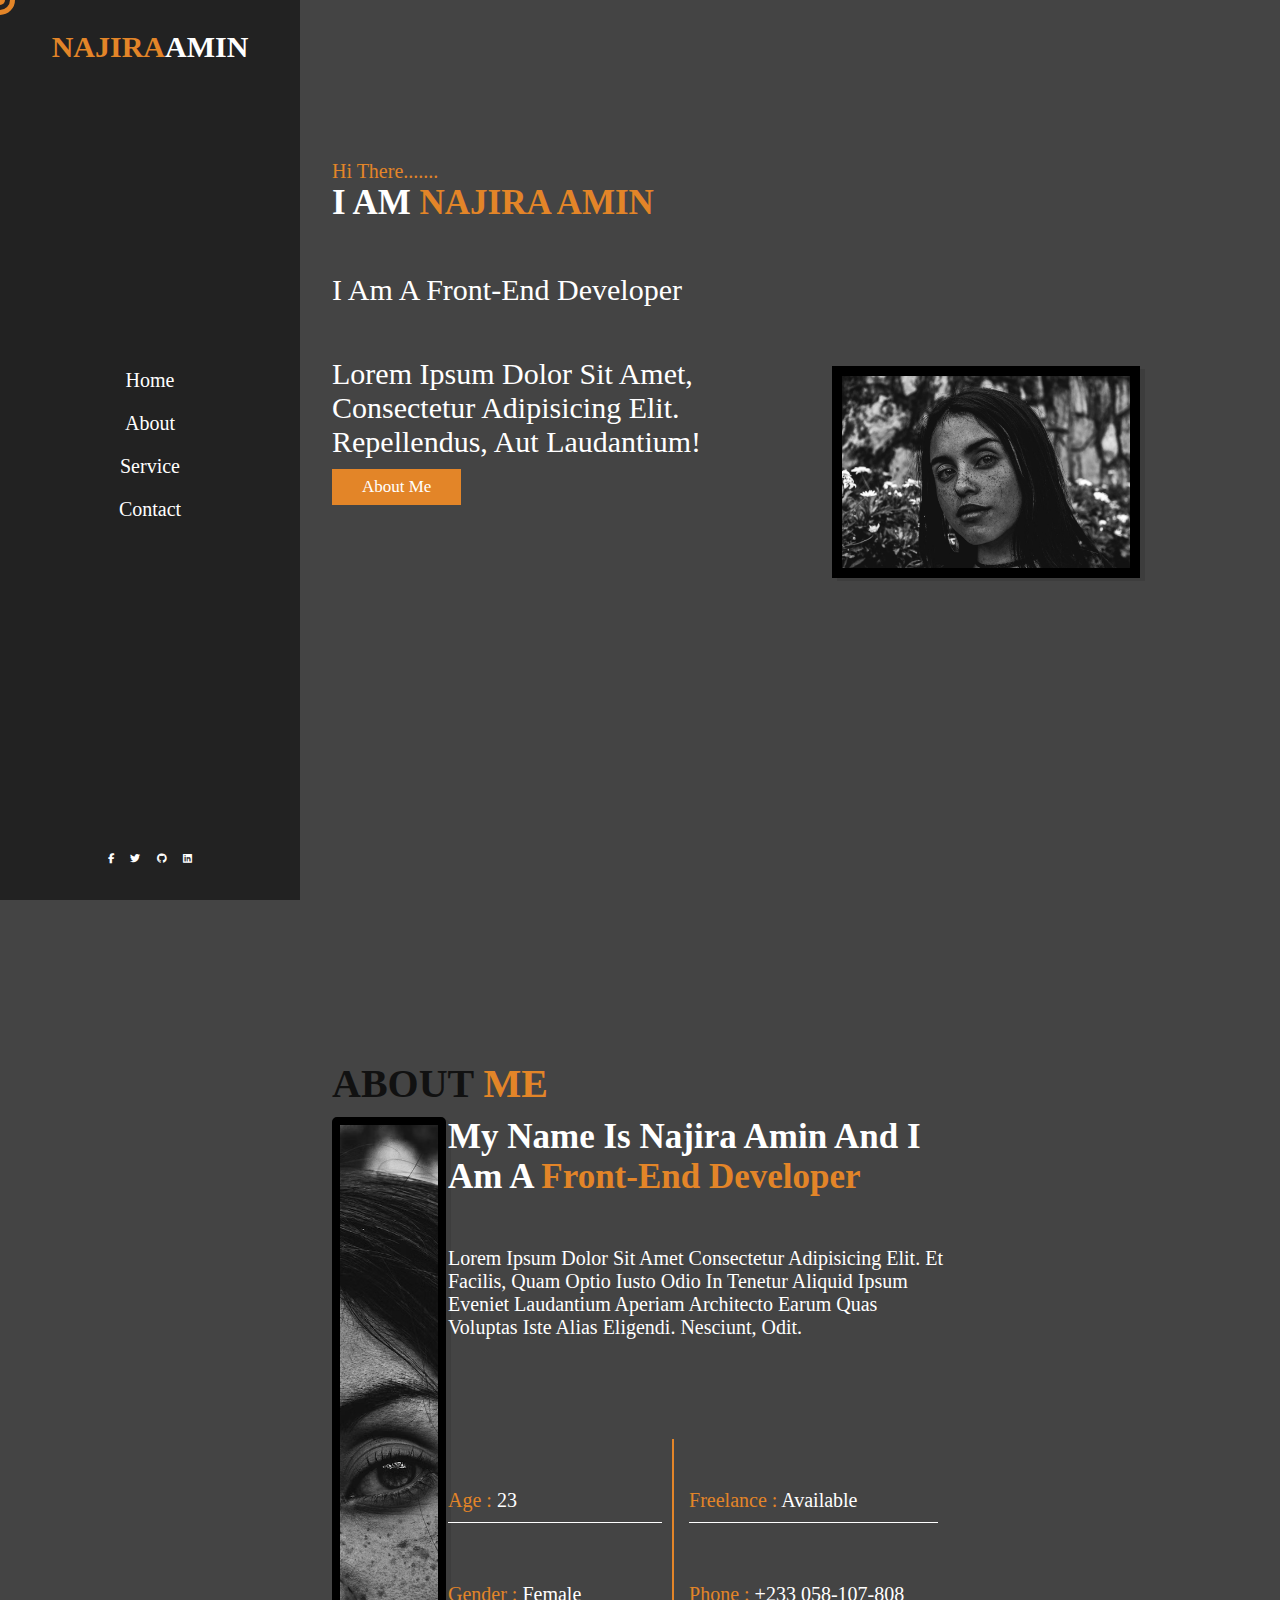
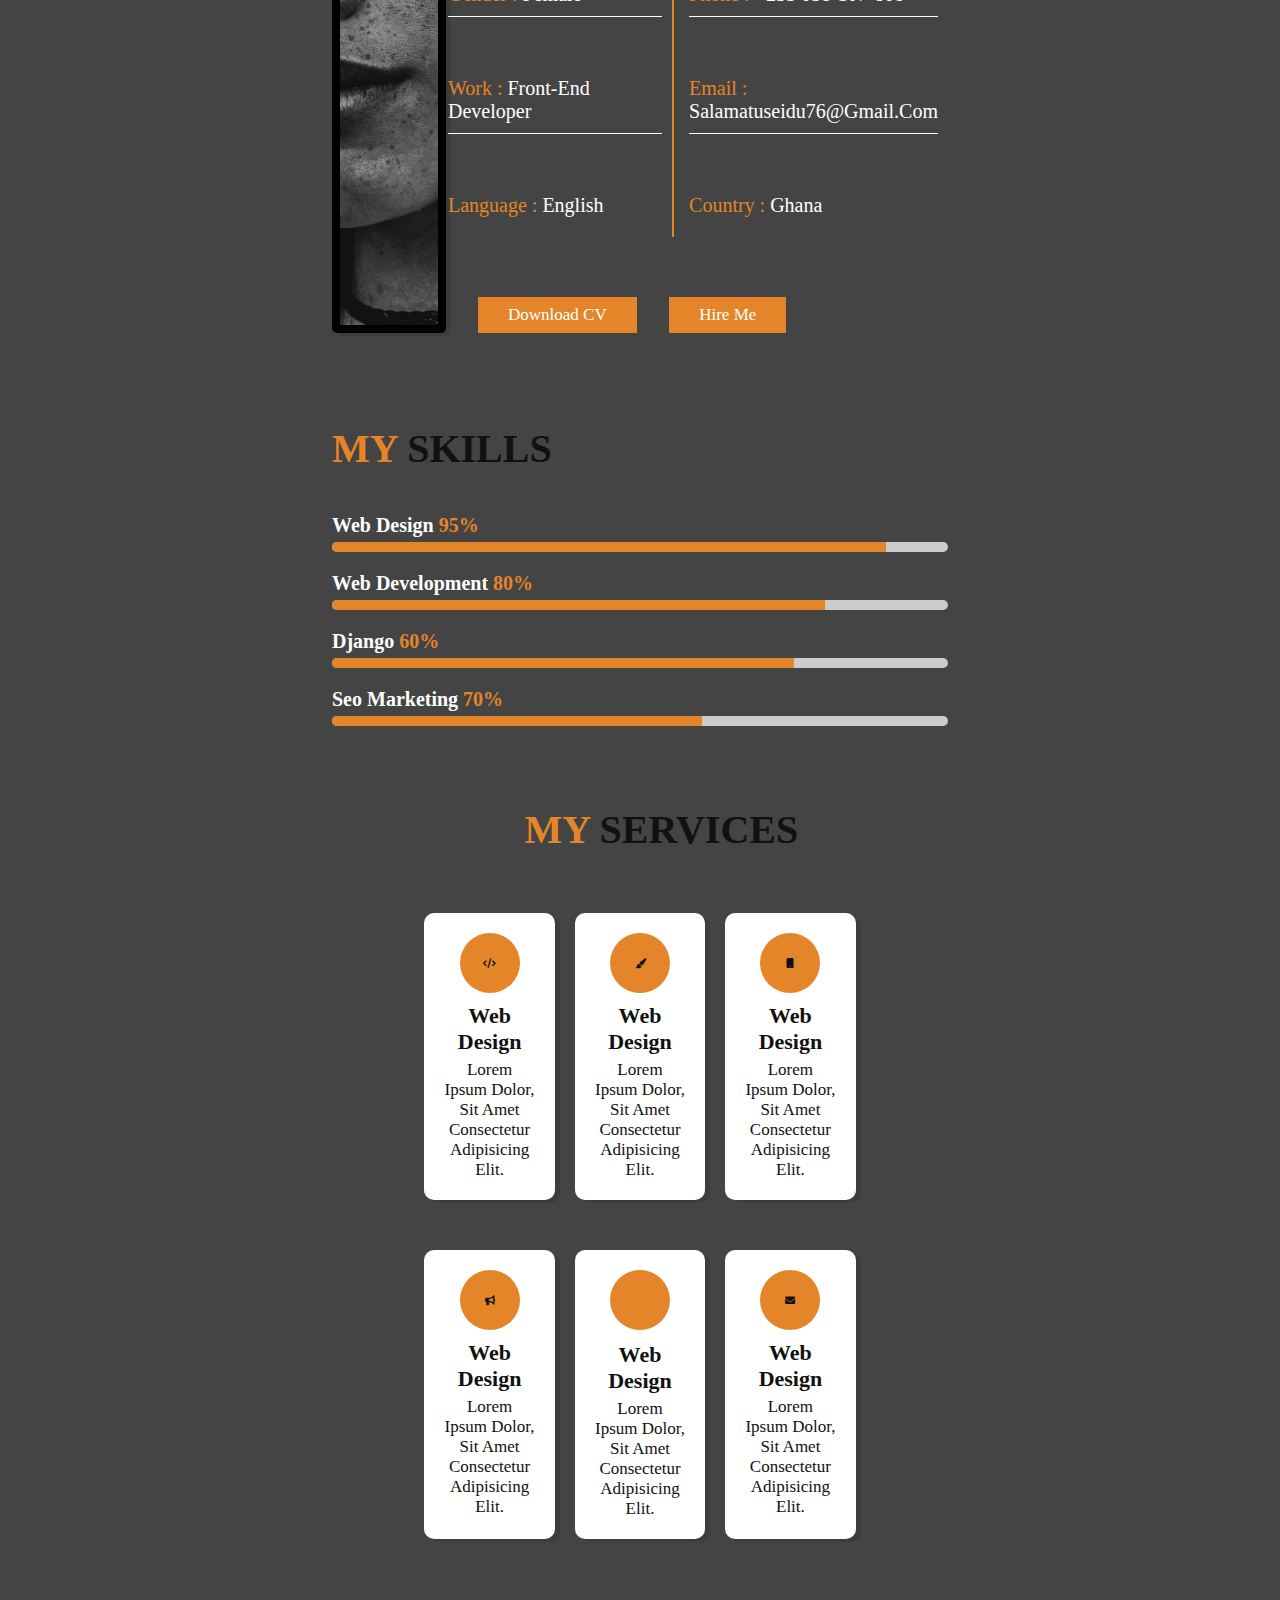
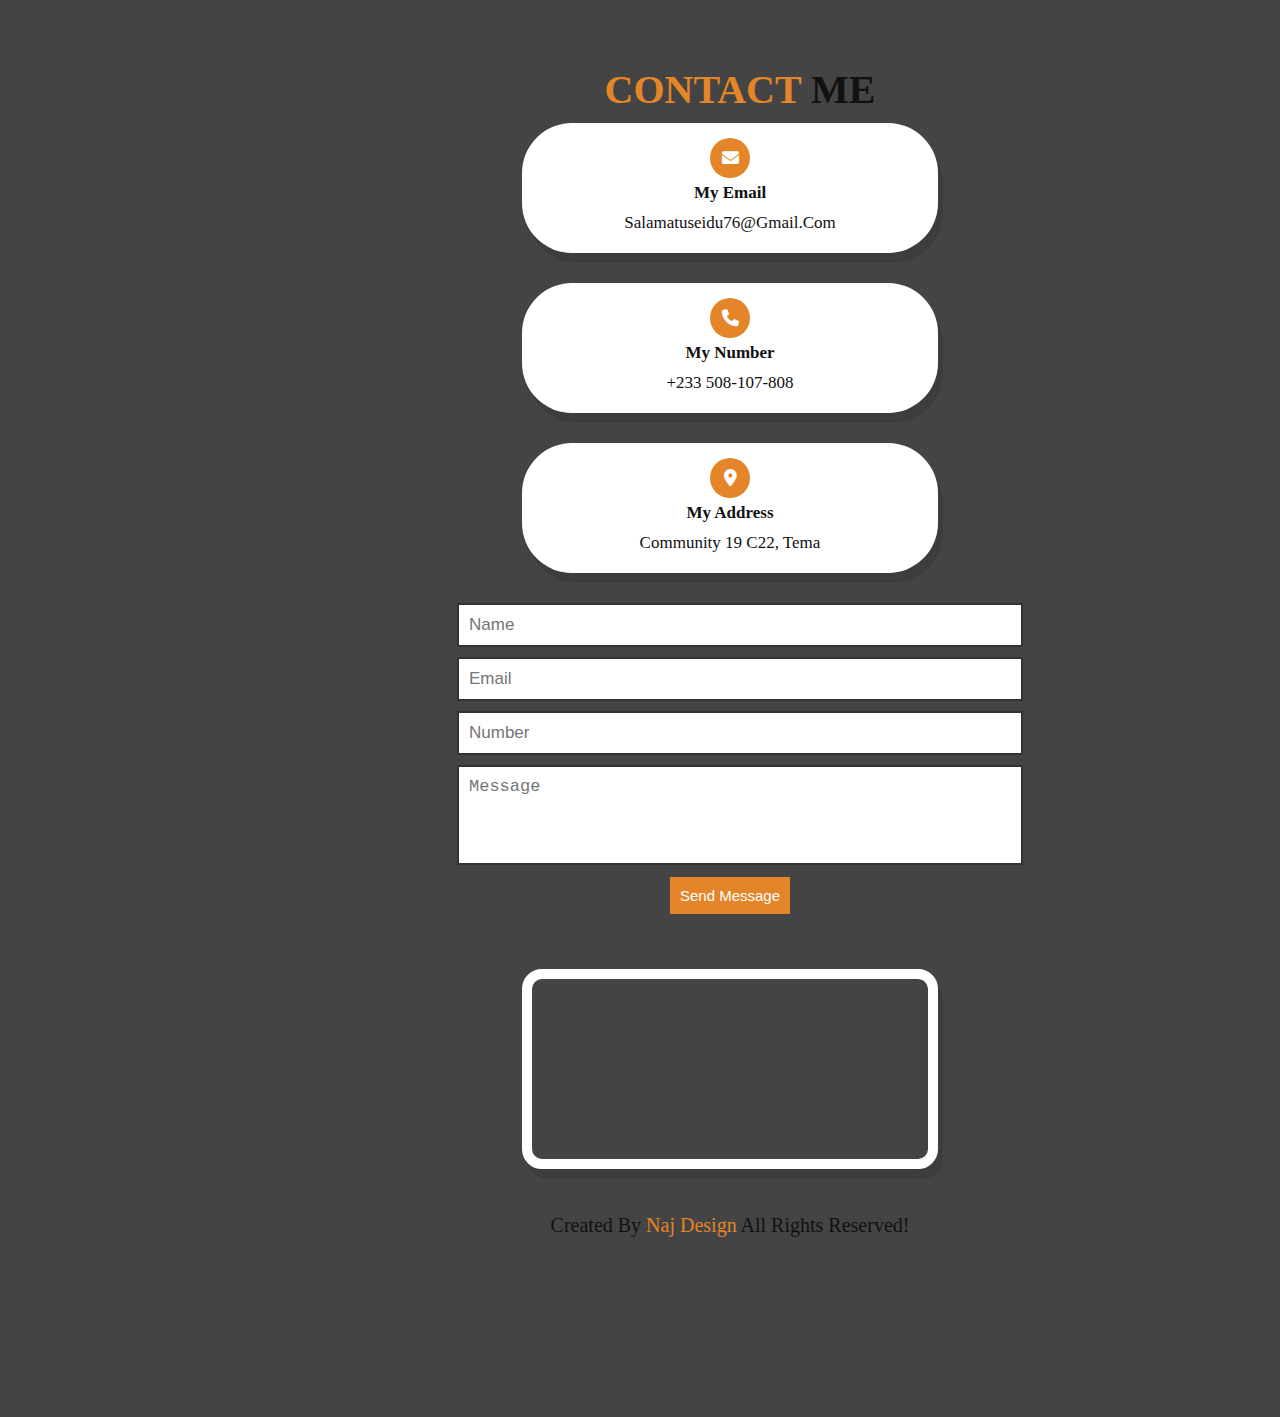
<file: index.html>
<!DOCTYPE html>
<html lang="en">
<head>
    <meta charset="UTF-8">
    <meta name="viewport" content="width=device-width, initial-scale=1.0">
    <title>Portfolios</title>
    <link rel="stylesheet" href="port3.css">
    <link rel="stylesheet" href="https://cdnjs.cloudflare.com/ajax/libs/font-awesome/6.5.1/css/all.min.css">
</head>
<body>

<div class="cursor-1"></div>
<div class="cursor-2"></div>


<div id="menu-bar" class="fas fa-bars"></div>


    <header>
        <a href="#" class="logo"> <span>Najira</span>Amin</a>
        <nav class="navbar">
            <a href="#home">Home</a>
            <a href="#about">About</a>
            <a href="#service">Service</a>
            <a href="#contact">Contact</a>

        </nav>

        <div class="follow">
            <a href="#" class="fab fa-facebook-f"></a>
            <a href="#" class="fab fa-twitter"></a>
            <a href="#" class="fab fa-github"></a>
            <a href="#" class="fab fa-linkedin"></a>

        </div>

    </header>

    <!-- home section -->
    <section class="home" id="home">
        <div class="content">
        <span class="hi">Hi there.......</span>
        <h3>I am <span>Najira Amin</span></h3>
        <p class="info">I am a Front-end Developer</p>
        <p class="text">Lorem ipsum dolor sit amet,<br> 
            consectetur adipisicing elit. <br>
             Repellendus, aut laudantium!</p>
             <a href="#about" class="btn">About Me</a>
            </div>

            <div class="image">
                <img src="imageport.jpg" id="pic" alt="">
            </div>
    </section>

<section class="about" id="about">
    <h1 class="heading">about <span> me </span></h1>

<div class="row-1">

    <div class="image">
        <img src="imageport.jpg" alt="">
    </div>

<div class="content">
    <h3> my name is Najira Amin and i am a <span>front-end developer</span></h3>
    <p>Lorem ipsum dolor sit amet consectetur adipisicing elit. Et facilis, quam optio iusto odio in tenetur
         aliquid ipsum eveniet laudantium aperiam architecto earum quas voluptas iste alias eligendi. 
         Nesciunt, odit.</p>

         <div class="box-container">
            <div class="box">
                <p> <span> age : </span>23</p>
                <p> <span> gender : </span>female</p>
                <p> <span> work : </span>front-end developer</p>
                <p> <span> language : </span>english</p>
            </div>

            <div class="box">
                <p> <span> freelance : </span>available</p>
                <p> <span> phone : </span>+233 058-107-808</p>
                <p> <span> email : </span>salamatuseidu76@gmail.com</p>
                <p> <span> country : </span>ghana</p>
            </div>
         </div>
         <div>
         <a href="#" class="btn" id="hire">download CV</a>
         <a href="#" class="btn" id="hire">hire me</a>
        </div>
</div>
<h1 class="heading" id="skill"> <span> my </span>skills</h1>

<div class="row-2">
    <div class="skills">
        <div class="progress web-design">
            <h3>web design <span> 95% </span></h3>
            <div class="bar"> <span></span></div>
        </div>

        <div class="skills ">
            <div class="progress web-development" >
                <h3>web development <span> 80% </span></h3>
                <div class="bar"> <span></span></div>
            </div>

            <div class="skills">
                <div class="progress django">
                    <h3>Django <span> 60% </span></h3>
                    <div class="bar"> <span></span></div>
                </div>

                <div class="skills">
                    <div class="progress seo-marketing">
                        <h3>seo marketing <span> 70% </span></h3>
                        <div class="bar"> <span></span></div>
                    </div>
    </div>


    <!-- <div class="box-container">

        <div class="box">
            <h3> >> 2+ </h3>
            <p>years of experience</p>
        </div>

        <div class="box">
            <h3> >> 250+ </h3>
            <p>happy client</p>
        </div>

        <div class="box">
            <h3> >> 150+ </h3>
            <p>projects completed</p>
        </div>

        <div class="box">
            <h3> >> 12+ </h3>
            <p>awards won</p>
        </div>
    </div>  -->
</div>


<section class="service" id="service">

<h1 class="heading" id="serve" ><span> my </span>services</h1>
<div class="box-container">

    <div class="box" >
        <i class="fas fa-code"></i>
        <h3>web design</h3>
        <p>Lorem ipsum dolor, sit amet consectetur adipisicing elit.</p>
    </div>

    <div class="box">
        <i class="fas fa-paint-brush"></i>
        <h3>web design</h3>
        <p>Lorem ipsum dolor, sit amet consectetur adipisicing elit.</p>
    </div>

    <div class="box" id="mobile">
        <i class="fas fa-mobile"></i>
        <h3>web design</h3>
        <p>Lorem ipsum dolor, sit amet consectetur adipisicing elit.</p>
    </div>

    <div class="box">
        <i class="fas fa-bullhorn" id="horn"></i>
        <h3>web design</h3>
        <p>Lorem ipsum dolor, sit amet consectetur adipisicing elit.</p>
    </div>

    <div class="box">
        <i class="fas fa-cart"></i>
        <h3>web design</h3>
        <p>Lorem ipsum dolor, sit amet consectetur adipisicing elit.</p>
    </div>

    <div class="box">
        <i class="fas fa-envelope"></i>
        <h3>web design</h3>
        <p>Lorem ipsum dolor, sit amet consectetur adipisicing elit.</p>
    </div>

</div>

</section>






<section class="contact" id="contact">
    <h1 class="heading" id="con"> <span> contact</span> me </h1>

    <div class="icons-container">


        <div class="icons" id="form1">
            <i class="fas fa-envelope"></i>
            <h3>my email</h3>
            <p>salamatuseidu76@gmail.com</p>
        </div>

        <div class="icons" id="num">
            <i class="fas fa-phone"></i>
            <h3>my number</h3>
            <p>+233 508-107-808</p>
        </div>

        <div class="icons" id="form3">
            <i class="fas fa-map-marker-alt"></i>
            <h3>my address</h3>
            <p> community 19 c22, tema</p>
        </div>
    </div>

<div class="row">
    <form action="">
        <input type="text" placeholder="name" class="box">
        <input type="email" placeholder="email" class="box">
        <input type="number" placeholder="number" class="box">

<textarea name="" placeholder="message" id="" cols="30" rows="10"></textarea>

<input type="submit" class="btn" id="sub" value="send message">
    </form>

    <iframe class="map" id="frame" src="https://www.google.com/maps/embed?pb=!1m14!1m12!1m3!1d992.5972414355413!2d-0.0629706149351386!3d5.656745715004604!2m3!1f0!2f0!3f0!3m2!1i1024!2i768!4f13.1!5e0!3m2!1sen!2sgh!4v1703031363000!5m2!1sen!2sgh"  allowfullscreen="" loading="lazy" referrerpolicy="no-referrer-when-downgrade"></iframe>
</div>



</section>

<footer id="foot"> created by <span>naj design </span> all rights reserved!</footer>

    


    <script src="port3.js"></script>
</body>
</html>
</file>
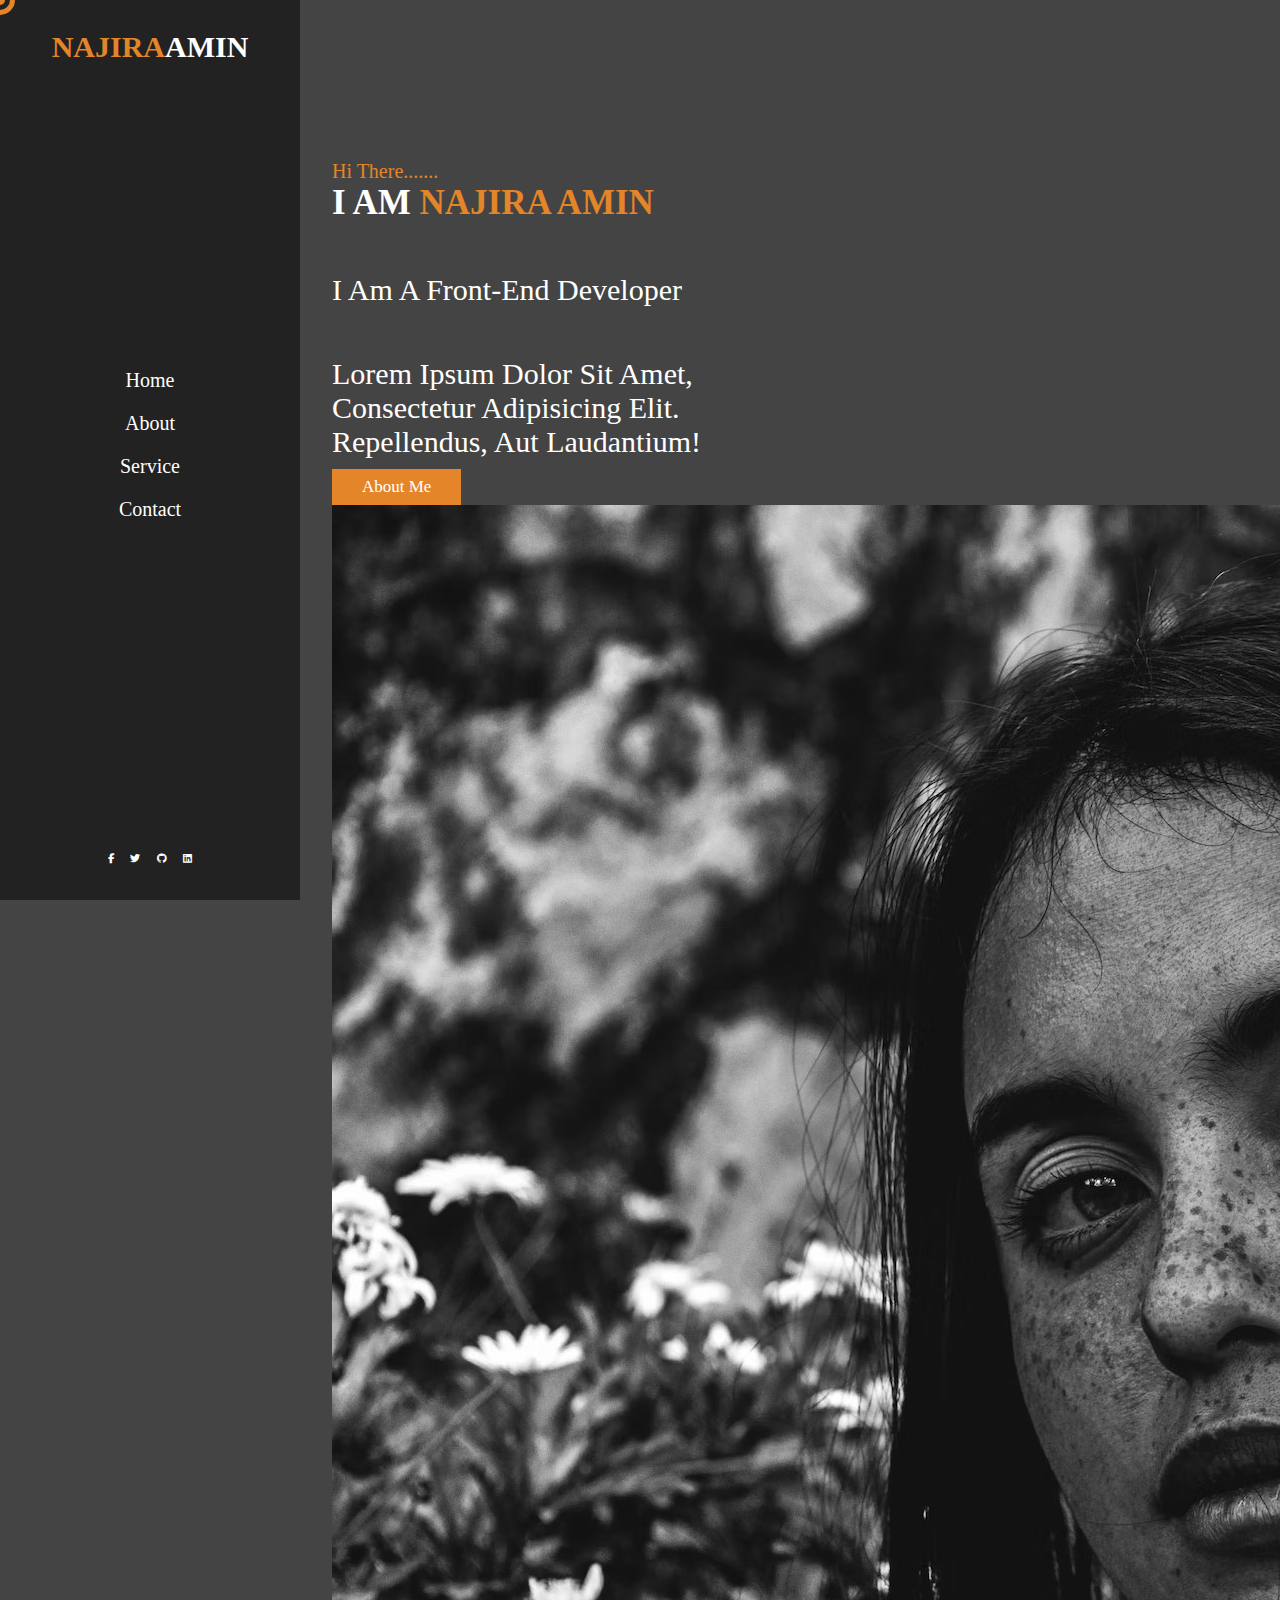
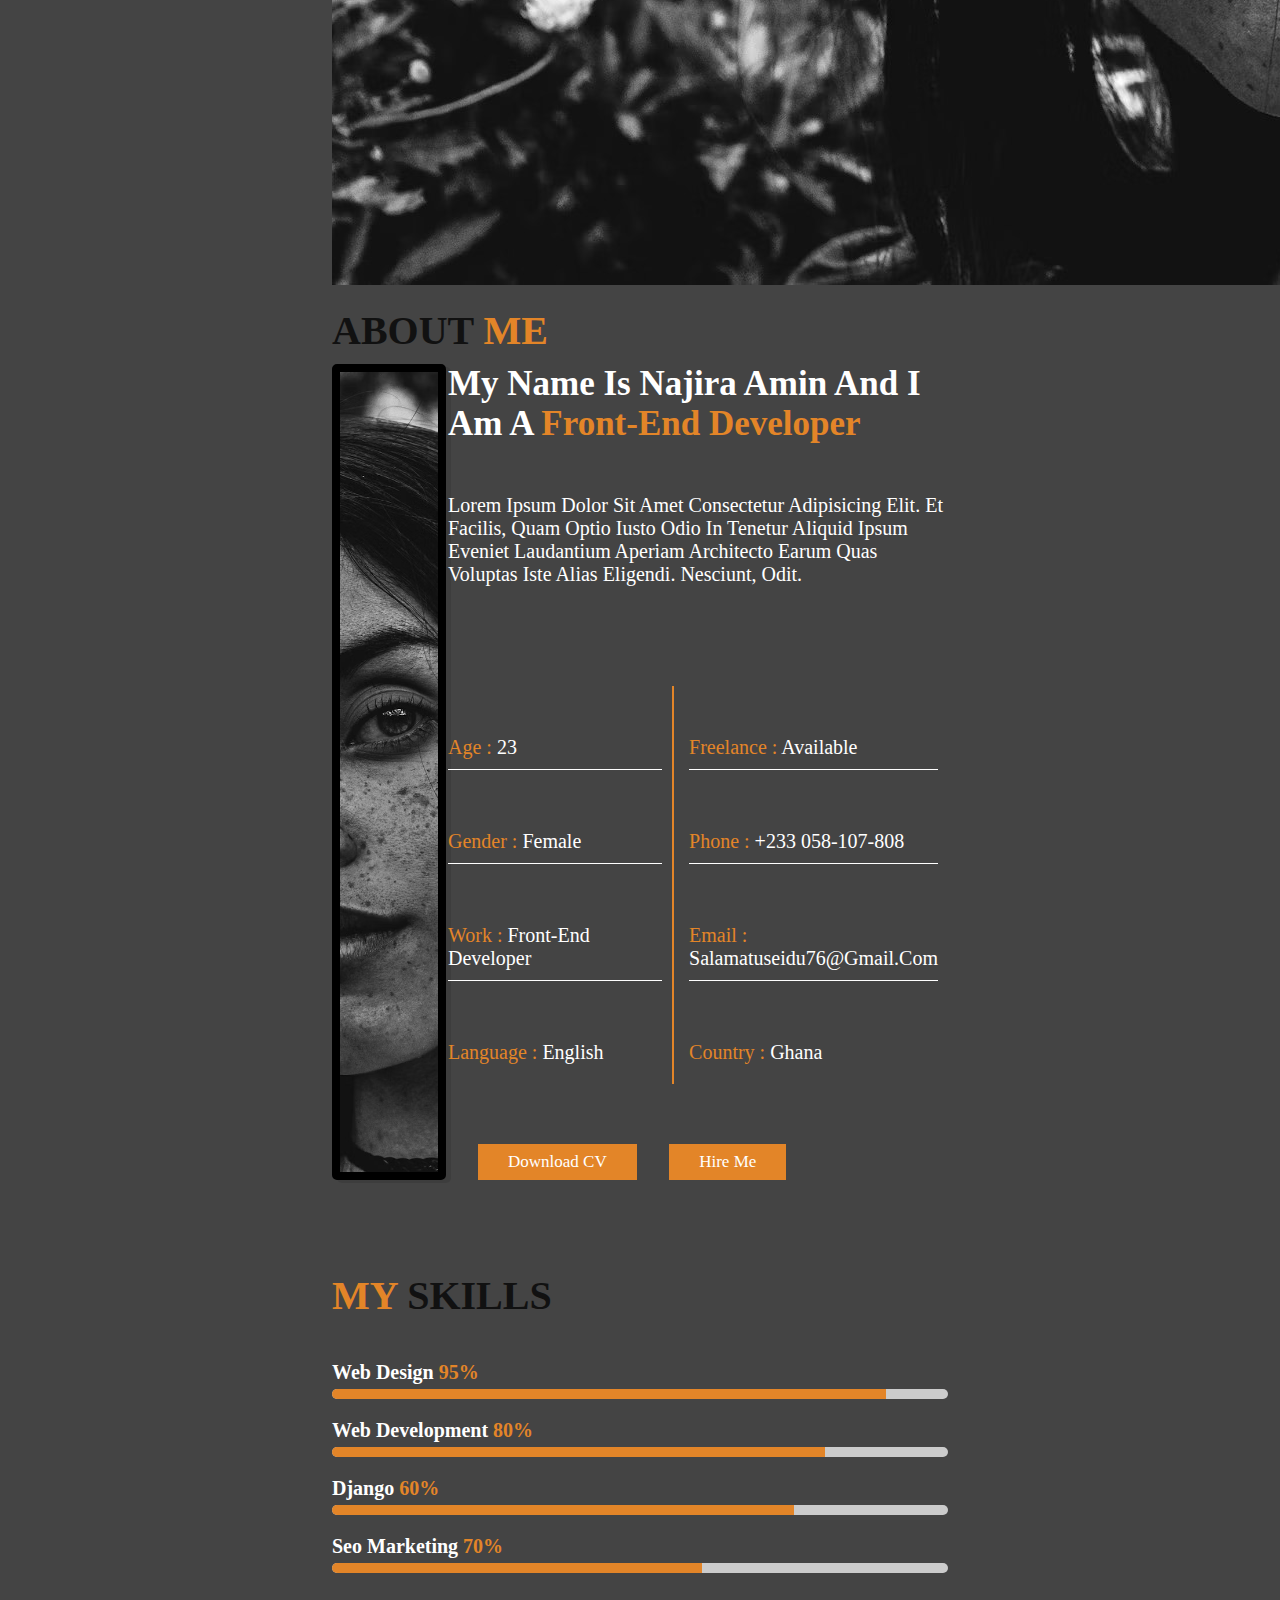
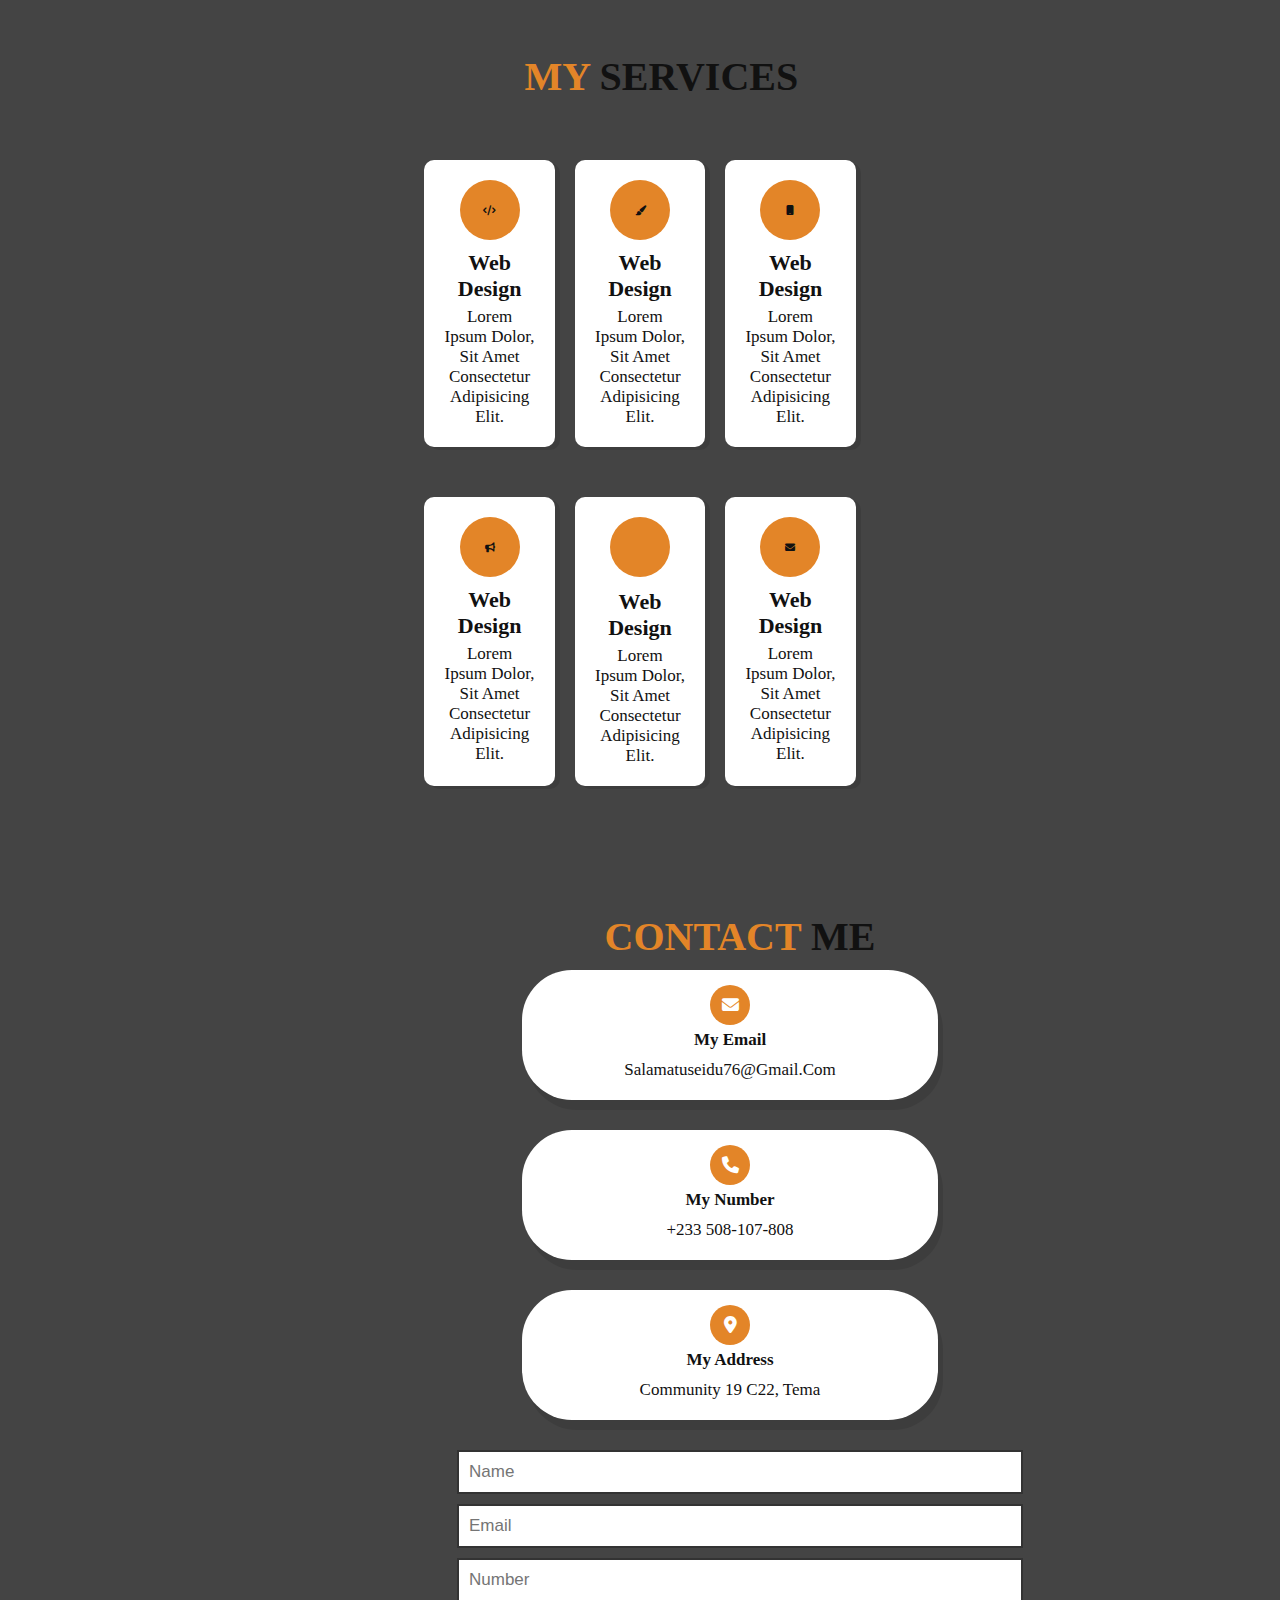
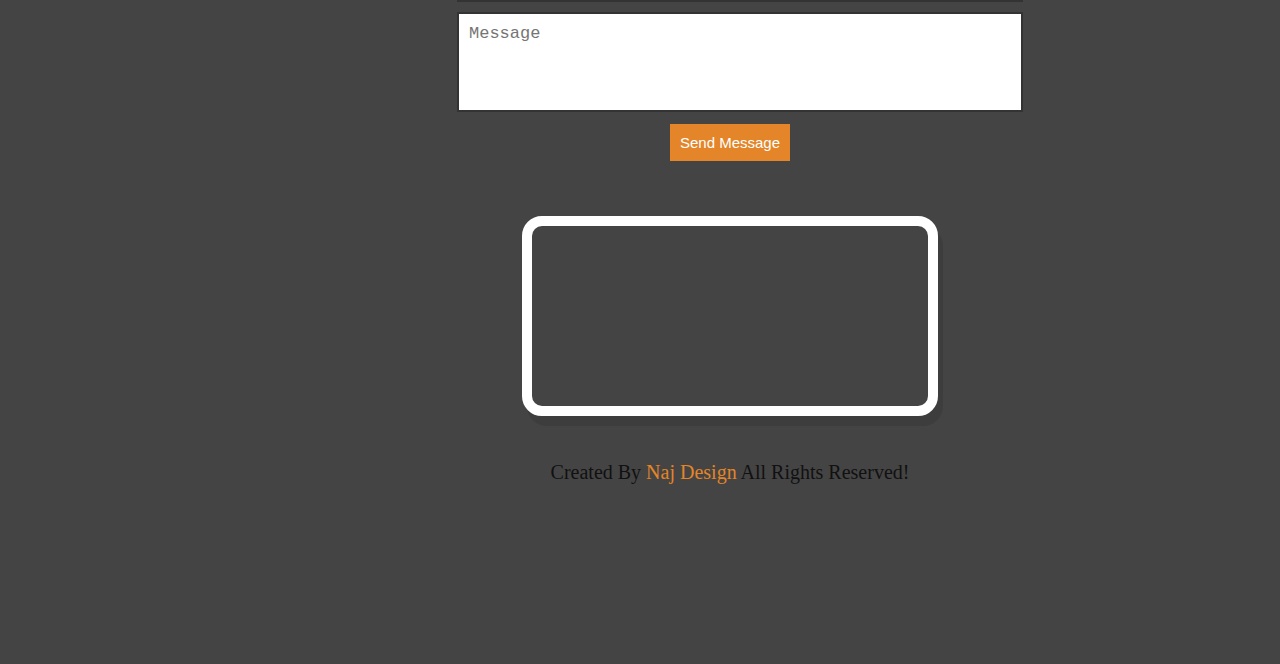
<file: port3.html>
<!DOCTYPE html>
<html lang="en">
<head>
    <meta charset="UTF-8">
    <meta name="viewport" content="width=device-width, initial-scale=1.0">
    <title>Portfolios</title>
    <link rel="stylesheet" href="port3.css">
    <link rel="stylesheet" href="https://cdnjs.cloudflare.com/ajax/libs/font-awesome/6.5.1/css/all.min.css">
</head>
<body>

<div class="cursor-1"></div>
<div class="cursor-2"></div>


<div id="menu-bar" class="fas fa-bars"></div>


    <header>
        <a href="#" class="logo"> <span>Najira</span>Amin</a>
        <nav class="navbar">
            <a href="#home">Home</a>
            <a href="#about">About</a>
            <a href="#service">Service</a>
            <a href="#contact">Contact</a>

        </nav>

        <div class="follow">
            <a href="#" class="fab fa-facebook-f"></a>
            <a href="#" class="fab fa-twitter"></a>
            <a href="#" class="fab fa-github"></a>
            <a href="#" class="fab fa-linkedin"></a>

        </div>

    </header>

    <!-- home section -->
    <section class="home" id="home">
        <div class="content">
        <span class="hi">Hi there.......</span>
        <h3>I am <span>Najira Amin</span></h3>
        <p class="info">I am a Front-end Developer</p>
        <p class="text">Lorem ipsum dolor sit amet,<br> 
            consectetur adipisicing elit. <br>
             Repellendus, aut laudantium!</p>
             <a href="#about" class="btn">About Me</a>
            </div>

            <div class="image">
                <img src="imageport.jpg" alt="">
            </div>
    </section>

<section class="about" id="about">
    <h1 class="heading">about <span> me </span></h1>

<div class="row-1">

    <div class="image">
        <img src="imageport.jpg" alt="">
    </div>

<div class="content">
    <h3> my name is Najira Amin and i am a <span>front-end developer</span></h3>
    <p>Lorem ipsum dolor sit amet consectetur adipisicing elit. Et facilis, quam optio iusto odio in tenetur
         aliquid ipsum eveniet laudantium aperiam architecto earum quas voluptas iste alias eligendi. 
         Nesciunt, odit.</p>

         <div class="box-container">
            <div class="box">
                <p> <span> age : </span>23</p>
                <p> <span> gender : </span>female</p>
                <p> <span> work : </span>front-end developer</p>
                <p> <span> language : </span>english</p>
            </div>

            <div class="box">
                <p> <span> freelance : </span>available</p>
                <p> <span> phone : </span>+233 058-107-808</p>
                <p> <span> email : </span>salamatuseidu76@gmail.com</p>
                <p> <span> country : </span>ghana</p>
            </div>
         </div>
         <div>
         <a href="#" class="btn" id="hire">download CV</a>
         <a href="#" class="btn" id="hire">hire me</a>
        </div>
</div>
<h1 class="heading" id="skill"> <span> my </span>skills</h1>

<div class="row-2">
    <div class="skills">
        <div class="progress web-design">
            <h3>web design <span> 95% </span></h3>
            <div class="bar"> <span></span></div>
        </div>

        <div class="skills ">
            <div class="progress web-development" >
                <h3>web development <span> 80% </span></h3>
                <div class="bar"> <span></span></div>
            </div>

            <div class="skills">
                <div class="progress django">
                    <h3>Django <span> 60% </span></h3>
                    <div class="bar"> <span></span></div>
                </div>

                <div class="skills">
                    <div class="progress seo-marketing">
                        <h3>seo marketing <span> 70% </span></h3>
                        <div class="bar"> <span></span></div>
                    </div>
    </div>


    <!-- <div class="box-container">

        <div class="box">
            <h3> >> 2+ </h3>
            <p>years of experience</p>
        </div>

        <div class="box">
            <h3> >> 250+ </h3>
            <p>happy client</p>
        </div>

        <div class="box">
            <h3> >> 150+ </h3>
            <p>projects completed</p>
        </div>

        <div class="box">
            <h3> >> 12+ </h3>
            <p>awards won</p>
        </div>
    </div>  -->
</div>


<section class="service" id="service">

<h1 class="heading" id="serve" ><span> my </span>services</h1>
<div class="box-container">

    <div class="box" >
        <i class="fas fa-code"></i>
        <h3>web design</h3>
        <p>Lorem ipsum dolor, sit amet consectetur adipisicing elit.</p>
    </div>

    <div class="box">
        <i class="fas fa-paint-brush"></i>
        <h3>web design</h3>
        <p>Lorem ipsum dolor, sit amet consectetur adipisicing elit.</p>
    </div>

    <div class="box" id="mobile">
        <i class="fas fa-mobile"></i>
        <h3>web design</h3>
        <p>Lorem ipsum dolor, sit amet consectetur adipisicing elit.</p>
    </div>

    <div class="box">
        <i class="fas fa-bullhorn" id="horn"></i>
        <h3>web design</h3>
        <p>Lorem ipsum dolor, sit amet consectetur adipisicing elit.</p>
    </div>

    <div class="box">
        <i class="fas fa-cart"></i>
        <h3>web design</h3>
        <p>Lorem ipsum dolor, sit amet consectetur adipisicing elit.</p>
    </div>

    <div class="box">
        <i class="fas fa-envelope"></i>
        <h3>web design</h3>
        <p>Lorem ipsum dolor, sit amet consectetur adipisicing elit.</p>
    </div>

</div>

</section>






<section class="contact" id="contact">
    <h1 class="heading" id="con"> <span> contact</span> me </h1>

    <div class="icons-container">


        <div class="icons" id="form1">
            <i class="fas fa-envelope"></i>
            <h3>my email</h3>
            <p>salamatuseidu76@gmail.com</p>
        </div>

        <div class="icons" id="num">
            <i class="fas fa-phone"></i>
            <h3>my number</h3>
            <p>+233 508-107-808</p>
        </div>

        <div class="icons" id="form3">
            <i class="fas fa-map-marker-alt"></i>
            <h3>my address</h3>
            <p> community 19 c22, tema</p>
        </div>
    </div>

<div class="row">
    <form action="">
        <input type="text" placeholder="name" class="box">
        <input type="email" placeholder="email" class="box">
        <input type="number" placeholder="number" class="box">

<textarea name="" placeholder="message" id="" cols="30" rows="10"></textarea>

<input type="submit" class="btn" id="sub" value="send message">
    </form>

    <iframe class="map" id="frame" src="https://www.google.com/maps/embed?pb=!1m14!1m12!1m3!1d992.5972414355413!2d-0.0629706149351386!3d5.656745715004604!2m3!1f0!2f0!3f0!3m2!1i1024!2i768!4f13.1!5e0!3m2!1sen!2sgh!4v1703031363000!5m2!1sen!2sgh"  allowfullscreen="" loading="lazy" referrerpolicy="no-referrer-when-downgrade"></iframe>
</div>



</section>

<footer id="foot"> created by <span>naj design </span> all rights reserved!</footer>

    


    <script src="port3.js"></script>
</body>
</html>
</file>
<file: port3.css>
@import url('https://fonts.googleapis.com/css2?family=Clicker+Script&family=Fuggles&family=Poppins:wght@200;300;400;500;600&display=swap');



:root{
    --main-color:#e38528;
}

*{
    font-family: 'Poppins' sans-serif;
    margin: 0;
    padding: 0;
    box-sizing: border-box;
    outline: none;
    border: none;
    text-decoration: none;
    text-transform: capitalize;
    transition: all .2s linear;
    line-height: 1.5s;
}


html{
   font-size: 62.5%;
   overflow-x: hidden;
   scroll-behavior: smooth;

}

body{
    background: #444;
    padding: 15rem 20rem;
}


section{
padding: 1rem 15%;
min-height: 100vh;
}

.heading{
    font-size: 4rem;
    padding-bottom: 1rem;
    color: #111;
    text-transform: uppercase;
}

.heading span{
    color:var(--main-color);
    text-transform: uppercase;
}


.btn{
    display: inline-block;
    margin-top: 1rem;
    padding: .8rem 3rem;
    background: var(--main-color);
    color: #fff;
    cursor: pointer;
    font-size: 1.7rem;
}

.btn:hover{
    background: #111;
}
header{
    position: fixed;
    top: 0;
    left: 0;
    bottom: 0;
    background: #222;
    display: flex;
    align-items: center;
    justify-content: space-between;
    z-index: 1000;
    flex-flow: column;
    padding: 3rem 2rem;
    width: 30rem;
    text-align: center;
}

header .logo{
    text-transform: uppercase;
    color: #fff;
    font-size: 3rem;font-weight: bolder;
}

header .logo span{
    text-transform: uppercase;
    color:var(--main-color)
}

header .navbar a{
    display: block;
    font-size: 2rem;
    color: #fff;
    margin: 2rem 0;
}

header .navbar a:hover{
    letter-spacing: .2rem;
    color: var(--main-color);
}

header .follow {
    margin-top: 2rem;
}

header .follow a{
    font: .5rem;
    color: #fff;
    margin: 0.7rem;
    display: inline-block;
}

#hire{
    margin-left: 30px;
}

header .follow a:hover{
    color: var(--main-color);
}

#menu-bar{
    position: fixed;
    top: 1rem;
    right: 1rem;
    z-index: 10000;
    background: var(--main-color);
    color: #fff;
    border-radius: .5rem;
    padding: 1rem 1.5rem;
    font-size: 3rem;
    cursor: pointer;
    display: none;
}


/* media quries */
@media(max-width:991px){
    html{
        font-size: 55%;

    }

    body{
        padding: 0;
    }

    #menu-bar{
        display: initial;

    }

    header{
        left: -120%;
    }

    header.active{
        left: 0%;
    }

    .cursor-1.cursor-2{
        display: none;
    }
}

@media(max-width:450px){
    html{
        font-size: 50%;
    }

    header{
        width: 100%;
    }

    .experience .box-container .box{
        padding-right: 0;
    }
    
}

@media screen and (max-width: 768px) {
    .contact .icons {
        flex: 1 1 100%;
    }

    .contact .icons i {
        height: 4rem;
        width: 4rem;
        line-height: 4rem;
        font-size: 1.7rem;
    }

    .contact .icons h3,
    .contact .icons p {
        font-size: 1.5rem;
    }

    .contact .row {
        flex-direction: column;
    }

    .contact .row form,
    .contact .row .map {
        flex: 1 1 100%;
        max-width: 100%;
    }

    .contact form .box,
    .contact form textarea {
        font-size: 1.5rem;
    }

    .contact form .btn {
        font-size: 1.3rem;
    }
}

@media screen and (max-width: 768px) {
    .about .row-2 h2 {
        font-size: 2.5rem;
        margin-bottom: 30px;
    }
}



.cursor-1{
    position: absolute;
    top: 0px;
    left: 0px;
    height: 1rem;
    width: 1rem;
    background: var(--main-color);
    pointer-events: none;
    transform: translate(-50%, -50%);
    border-radius: 50%;
    z-index: 10000;
}

.cursor-1.active{
    height: 7rem;
    width: 7rem;
    opacity: .3;
}

.cursor-2{
    position: absolute;
    top: 0;
    left: 0;
    height: 3rem;
    width: 3rem;
    border: 0.5rem solid var(--main-color); 
    pointer-events: none;
    transform: translate(-50%, -50%);
    border-radius: 50%;
    z-index: 10000;
    transition: 0.3 linear;
}

.cursor-2.active{
    display: none;
}

.home{
    display: flex;
    flex-wrap: wrap;
    /* gap: 1.5rem; */
    position: relative;
}

/* .home .image{
    flex: 1 1 30rem;
    position: absolute;
    top:0;
    right:10px;
    margin-top: 20px;

} */

#pic{
    margin-left: 500px;
    width: 50%;
    height: auto;
    position: relative;
    bottom: 300px;
    border: 1rem solid black;
    box-shadow: 5px 3px rgba(0,0,0,.1);
    
}

/* .home .image img{
    width: 100%;
    max-width: 400px;
    height: auto;
    border: 1rem solid black;
    box-shadow: 5px 3px rgba(0,0,0,.1);

} */

.home .content{
    flex: 1 1 50px;
    
}

.home .content .hi{
    font-size: 20px;
    color: var(--main-color);
}

.home .content h3{
    font-size: 3.5rem;
    color: #fff;
    text-transform: uppercase;
}

.home .content h3 span{
    color: var(--main-color);
    text-transform: uppercase;
}

.home .content .info{
    font-size: 3rem;
    color: #fff;
    padding: 5rem 0;
}

.home .content .text{
    font-size: 3rem;
    color: #fff;
    /* padding: 5rem 0; */
}

/* img{
    width: 50rem;
    height: 50rem;
} */


 .about .row-1{
    display: flex;
    flex-wrap: wrap;
    gap: 2px;
    padding-bottom: 20px;
}

.about .row-1 .image{
    flex:  30px;
}

.about .row-1 .image img{
    height: 100%;
    width: 100%;
    object-fit: cover;
    border: 8px solid black;
    border-radius: 5px;
    box-shadow: 5px 3px rgba(0,0,0,.1);
}

.about .row-1 .content{
    flex: 0 0 50rem;
}

.about .row-1 .content h3{
    color: #fff;
    font-size: 3.5rem;
}

.about .row-1 .content p{
    color: #fff;
    font-size: 2rem;
    padding: 5rem 0;
}

.about .row-1 .content .box-container .box {
    flex: 1 1 20rem;
    position: relative;
    border-right: 2px solid var(--main-color); /* Add this line to create a border between boxes */
    padding-right: 1rem; /* Adjust the padding to separate the content from the border */
}

.about .row-1 .content .box-container .box:last-child {
    border-right: none; /* Remove the border on the last box to avoid extra border */
}

.about .row-1 .content .box-container .box p {
    border-bottom: 1px solid #fff; /* Add this line to create a border under each <p> element */
    padding-bottom: 1rem; /* Adjust the padding to separate the content from the border */
    margin-bottom: 1rem; /* Optionally add some margin to provide space between paragraphs */
}

.about .row-1 .content .box-container .box p:last-child {
    border-bottom: none; /* Remove the border on the last <p> element to avoid extra border */
}



.about .row-1 .content .box-container{
  display: flex;
  flex-wrap: wrap;
  gap: 1.5rem;
  padding: 5rem 0;
}

.about .row-1 .content .box-container .box{
    flex: 1 1 20rem;

}

.about .row-1 .content .box-container .box span{
    color: var(--main-color);
} 


.about .row-2{
    display: flex;
    flex-wrap: wrap;
    gap: 1.5rem;
    /* align-items: flex-start; */
    /* justify-content: center; */
    margin-top: 20px;
}


.about .row-2 .skills{
    flex: 1 1 100%;
}

.about .row-2 .skills .progress{
   padding: 1rem 0;
}

.about .row-2 h2 {
    margin-bottom: 20px;
}

.about .row-2 .skills h2 {
    margin-bottom: 50px !important;
}



#skill{
    margin-top: 40px;
    padding-top: 50px;
}

.about .row-2 .skills .progress .bar{
    width: 100%;
    background: #ccc;
    overflow: hidden;
    height: 1rem;
    border-radius: 50rem;
}

.row-2 .skills .progress {
    padding: 1rem 0;
}

.about .row-2 .skills .progress .bar span{
    display: block;
    height: 100%;
    background-color: var(--main-color);
    border: 50rem;
} 

.row-2 .skills .progress h3 span {
    color: var(--main-color);
}


.row-2 .skills .progress.web-design .bar span{
    width:90%;
    background-color: var(--main-color);
}

.about .row-2 .skills .progress.web-development .bar span{
    width: 80%;
    background-color: var(--main-color);
}

.about .row-2 .skills .progress.django .bar span{
    width: 75%;
    background-color: var(--main-color);
}

.about .row-2 .skills .progress.seo-marketing .bar span{
    width: 60%;
    background-color: var(--main-color);
}




/* .about .row-2 .skills .progress h3{
    display: flex;
    justify-content: space-between;
    padding: 7rem 0;
    font-size: 1.7rem;
    color: #fff;
    font-weight: 400;
} */

.row-2 .skills .progress h3 {
    font-size: 2rem;
    color: #fff;
    margin-bottom: 0.5rem;}


/* .service .box-container{
    display: flex;
    flex-wrap: wrap;
    gap: 1.5rem;
    position: relative;
    justify-content: flex-end;
    margin-bottom: 100px;
    max-width: 1500px; 
    margin-left: auto;
    margin-right: auto;
} */

.service .box-container {
    display: flex;
    flex-wrap: wrap;
    gap: 20px;
    justify-content: space-between;
}
#serve{
    margin-top: 20px;
    padding-top: 40px;
    margin-left: 100px;
    margin-bottom: 50px;
}

.service {
    margin-bottom: 20px; /* Adjust the value as needed for the desired space */
}

.service .box-container .box{
     flex: 1 1 calc(32% - 20px); 
    text-align: center;
    justify-content: center;
    padding: 20px;
    background: #fff;
    border-radius: 1rem ;
    box-shadow: 5px 3px rgba(0,0,0,.1);
    margin-bottom:30px;
    /* margin-right: 20px; */
    width: calc(32% - 20px);
}

/* .service .box-container::before {
    content: "";
    position: absolute;
    top: 0;
    bottom: 0;
    left: 50%;
    transform: translateX(-50%);
    width: 2px; 
    background-color: var(--main-color); 
} */

.service .box-container .box i{
    height: 6rem;
    width: 6rem;
    line-height: 6rem;
    font-size: 2.5;
    color: #111;
    background: var(--main-color);
    border-radius: 50%;
}

.service .box-container .box h3{
    color: #111;
    font-size: 2.2rem;
    padding-top: 1rem;
}

.service .box-container .box p{
    color: #111;
    font-size: 1.7rem;
    padding-top: .5rem;
}

.experience {
    padding: 10rem 0; /* Adjust padding as needed */
    background: #444; /* Change background color if necessary */
    text-align: center; /* Center-align the content */
    margin-left: 150px;
}


.experience .box-container{
    display: flex;
    flex-wrap: wrap;
    justify-content: center;
}

.experience .box-container .box{
    flex: 1 1 50rem;
    position: relative;
    flex: 1 1 33rem;
    border-left: .2rem solid var(--main-color);
    padding-left: 2rem;
    padding-right: 2rem;
    padding-bottom: 2rem;

}

.experience .box-container .box::before{
    content: '';
    position: absolute;
    top: 0;
    left: 1rem;
    width: 2rem;
    /* border-radius: 20%; */
    background: var(--main-color);
}

.experience .box-container .box .content{
    background: #fff;
    padding: 1.5rem;
    box-shadow: 0.5rem irem rgba(0,0,0,.1);
    /* border-radius: 5rem; */
}

.experience .box-container .box .content span{
    color: #fff;
    font-size: 1.7rem;
    background: var(--main-color);
    border-radius: 5rem;
    /* padding: 2rem ; */
}

.experience .box-container .box .content h3{
    font-size: 2.5rem;
    padding: .5rem 0;
    color: #111;
}

.experience .box-container .box .content p{
    font-size: 1.5rem;
    color: #111;
}


#con {
    margin-left: 200px;
}

 #con{
    color: #111;
}

span #end{
    color:var(--main-color);
}
 .contact {
    padding: 1rem;
    background-color: #444;
    color: #fff;
    text-align: center;
}

.contact .heading {
    color: var(--main-color);
}

.contact .icons-container {
    display: flex;
    flex-wrap: wrap;
    gap: 1.5rem;
    justify-content: center;
}

.contact .icons {
    flex: 1 1 calc(33.33% - 1.5rem);
        text-align: center;
    padding: 1.5rem;
    background: #fff;
    box-shadow: 0.5rem 1rem rgba(0, 0, 0, .1);
    border-radius: 5rem;
    margin-bottom: 1.5rem;
}

.contact .icons i {
    height: 4rem;
    width: 4rem;
    line-height: 4rem;
    font-size: 1.7rem;
    background: var(--main-color);
    color: #fff;
    border-radius: 50%;
}

.contact .icons h3,
.contact .icons p {
    color: #111;
    font-size: 1.7rem;
    padding: 0.5rem 0;
}

.contact .row {
    display: flex;
    flex-wrap: wrap;
    gap: 1.5rem;
    justify-content: center;
}

.contact form {
    flex: 1 1 calc(50% - 1.5rem);
    max-width: 600px;
    background:transparent;
    padding: 1.5rem;
    /* box-shadow: 0.5rem 1rem rgba(0, 0, 0, .1); */
    border-radius: 2rem;
    margin-bottom: 1.5rem;
}

.contact .map {
    flex: 1 1 calc(50% - 1.5rem);
    border: 1rem solid #fff;
    box-shadow: 0.5rem 1rem rgba(0, 0, 0, .1);
    border-radius: 2rem;
    height: 200px;
    margin-left: 30px;
    margin-bottom: 1.5rem;
}

.contact form .box,
.contact form textarea {
    width: 100%;
    border: 0.2rem solid #333;
    color: #333;
    text-transform: none;
    font-size: 1.7rem;
    padding: 1rem;
    margin-bottom: 1rem;
}

.contact form .box:focus,
.contact form textarea:focus {
    border-color: var(--main-color);
}

.contact form .box::placeholder,
.contact form textarea::placeholder {
    text-transform: capitalize;
}

.contact form textarea {
    height: 10rem;
    resize: none;
    margin-left: 100px;
}

.contact form .box{
    margin-left: 100px;
}

#form1{
    margin-left:180px;
}

#num{
    margin-left: 180px;
}

#form3{
    margin-left: 180px;
}

.contact form .btn {
    margin-top: 0;
    margin-bottom: 1rem;
    padding: 1rem;
    /* background: var(--main-color); */
    color: #fff;
    cursor: pointer;
    font-size: 1.5rem;
    /* border-radius: 1rem; */
}

.contact form .btn:hover {
    background: #111;
}

iframe{
    margin-left: 180px;
}

#sub{
    margin-left: 180px;
}

.content h3 span{
    color: var(--main-color);
}

 

footer{
    margin-top: 2rem;
    font-size: 2rem;
    padding: 2,5rem;
    text-align: center;
    color: #111;
}

footer span{
color: var(--main-color);
}
 
#frame{
    margin-left: 180px;
}

#foot{
    margin-left: 180px;

}
</file>
